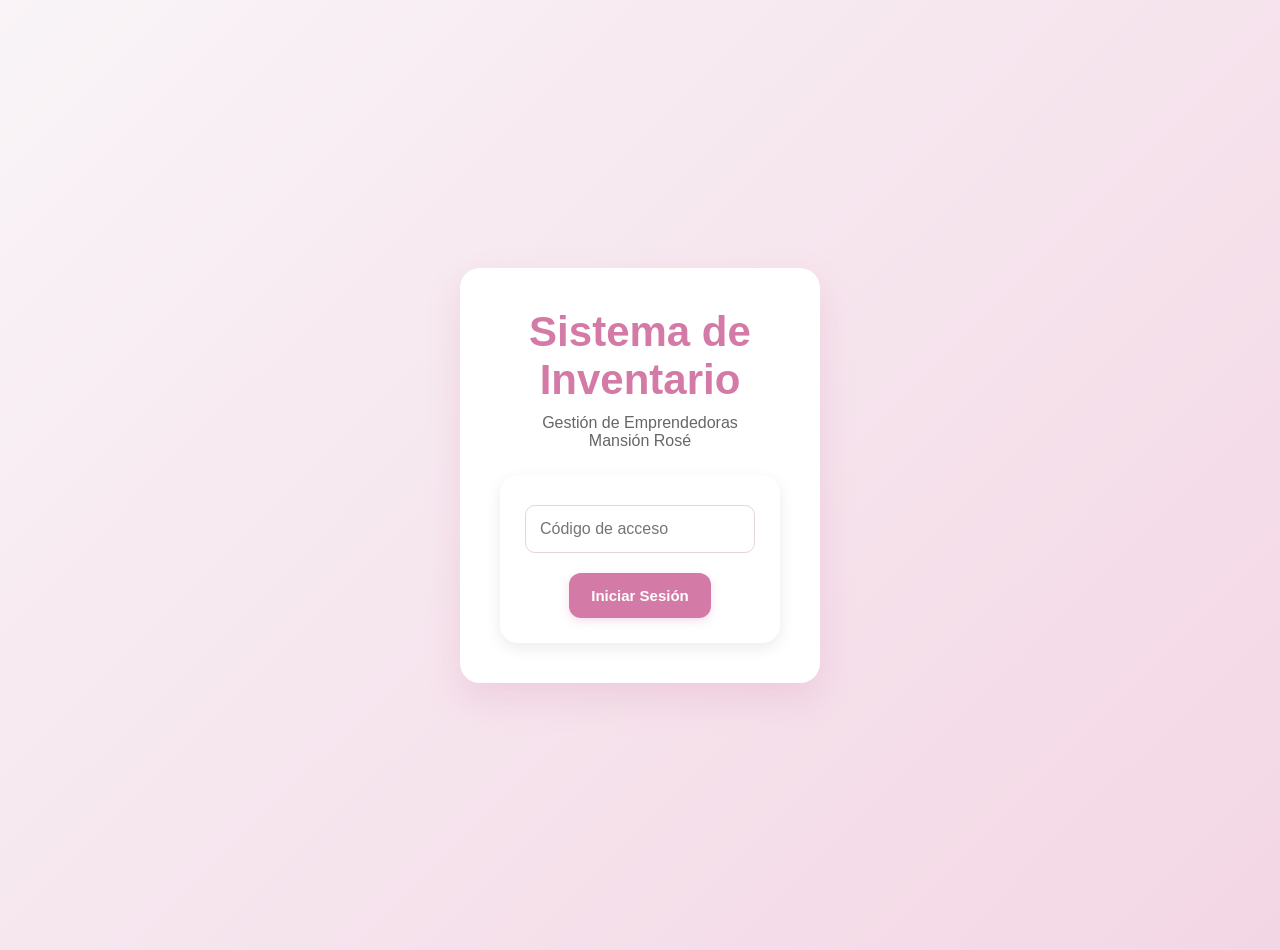
<file: index.html>
<!DOCTYPE html>
<html lang="es">
<head>
  <!-- Google tag (gtag.js) -->
<script async src="https://www.googletagmanager.com/gtag/js?id=G-KMLB1HN8ZF"></script>
<script>
  window.dataLayer = window.dataLayer || [];
  function gtag(){dataLayer.push(arguments);}
  gtag('js', new Date());

  gtag('config', 'G-KMLB1HN8ZF');
</script>
<meta charset="UTF-8">
<meta name="viewport" content="width=device-width, initial-scale=1.0">
<title>Sistema de Inventario</title>
<link rel="stylesheet" href="styles.css">
</head>

<body>

<div class="login-container">

  <div class="login-card">

    <h1>Sistema de Inventario</h1>
    <p>Gestión de Emprendedoras <br> Mansión Rosé</p>

    <form id="loginForm">

      <div class="input-group">
        <input type="text" id="codigo" placeholder="Código de acceso" required>
      </div>

      <button type="submit" class="btn-login">
        Iniciar Sesión
      </button>

    </form>

  </div>

</div>

<script src="login.js"></script>

</body>
</html>
</file>
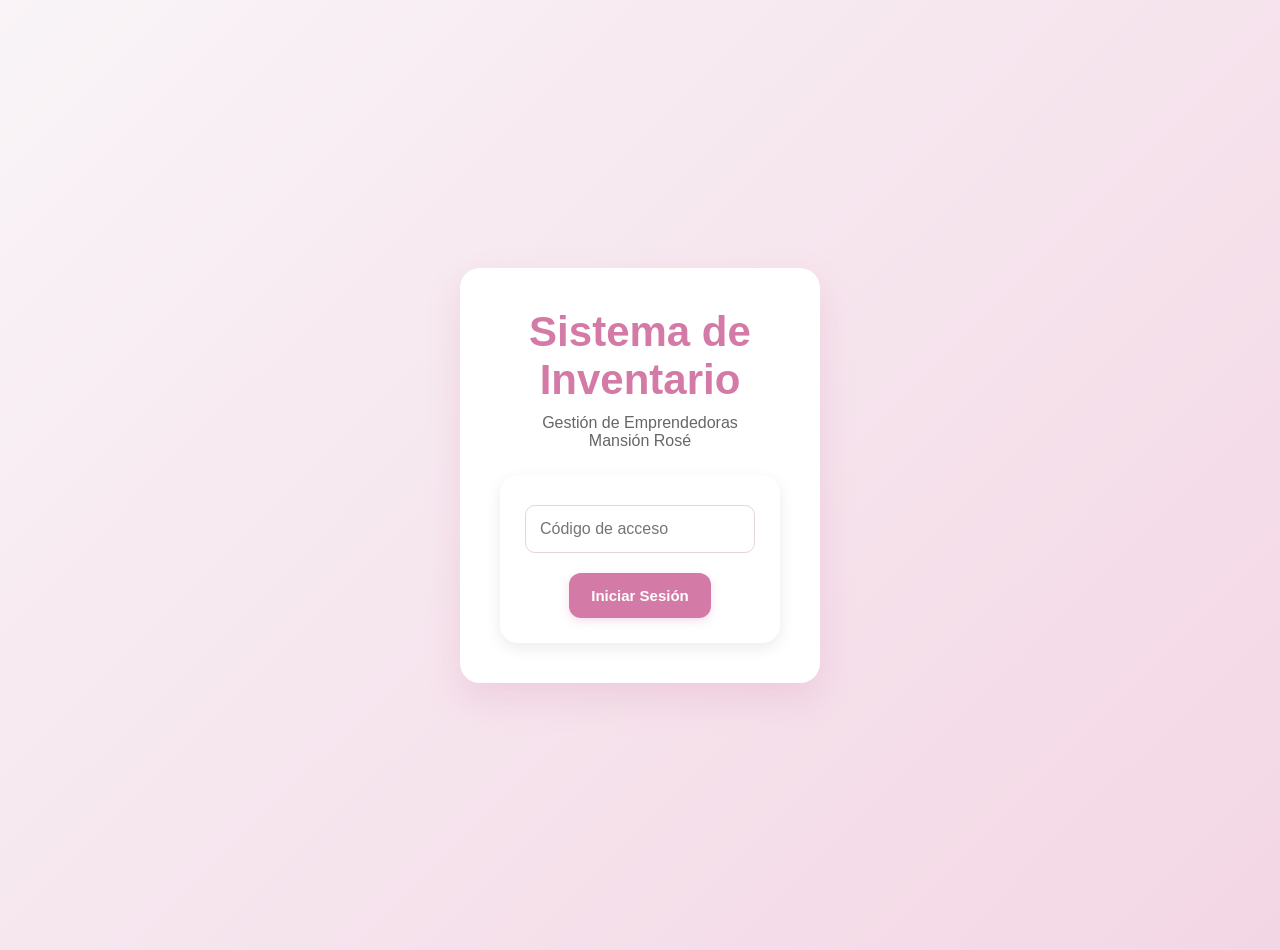
<file: dashboard_admin.html>
<!DOCTYPE html>
<html lang="es">
<head>
  <!-- Google tag (gtag.js) -->
<script async src="https://www.googletagmanager.com/gtag/js?id=G-KMLB1HN8ZF"></script>
<script>
  window.dataLayer = window.dataLayer || [];
  function gtag(){dataLayer.push(arguments);}
  gtag('js', new Date());

  gtag('config', 'G-KMLB1HN8ZF');
</script>
<meta charset="UTF-8">
<meta name="viewport" content="width=device-width, initial-scale=1.0">
<title>Panel Administrador | Mansión Rosé</title>
<link rel="stylesheet" href="styles.css">
</head>

<body>

<div class="dashboard">

  <aside class="sidebar">
    <h2>Mansión Rosé</h2>

    <ul>
      <li onclick="mostrarSeccion('inicio')">Inicio</li>
      <li onclick="mostrarSeccion('usuarios')">Usuarios</li>
      <li onclick="mostrarSeccion('productos')">Productos</li>
      <li onclick="mostrarSeccion('ventas')">Ventas</li>
      <li onclick="mostrarSeccion('reportes')">Reportes</li>
    </ul>

    <button class="btn-logout" onclick="logout()">Cerrar sesión</button>
  </aside>

  <main class="contenido">

    <header>
      <h1>Panel Administrador</h1>
      <div>
        Bienvenida: <strong id="usuarioActivo"></strong>
      </div>
    </header>

    <section id="inicio" class="seccion">
      <h2>Bienvenida</h2>
      <p>Administra tu sistema Mansión Rosé</p>
    </section>

    <section id="usuarios" class="seccion" style="display:none;">
      <h2>Gestión de Usuarios</h2>
      <button onclick="window.location.href='usuarios.html'">
        Ir a Usuarios
      </button>
    </section>

    <section id="productos" class="seccion" style="display:none;">
      <h2>Productos</h2>
      <button onclick="window.location.href='productos.html'">
        Ir a Productos
      </button>
    </section>

    <section id="ventas" class="seccion" style="display:none;">
      <h2>Ventas</h2>
      <button onclick="window.location.href='ventas.html'">
        Ir a Ventas
      </button>
    </section>

    <section id="reportes" class="seccion" style="display:none;">
      <h2>Reportes</h2>
      <button onclick="window.location.href='reportes.html'">
        Ir a Reportes
      </button>
    </section>

  </main>

</div>

<script src="dashboard_admin.js"></script>

</body>
</html>
</file>
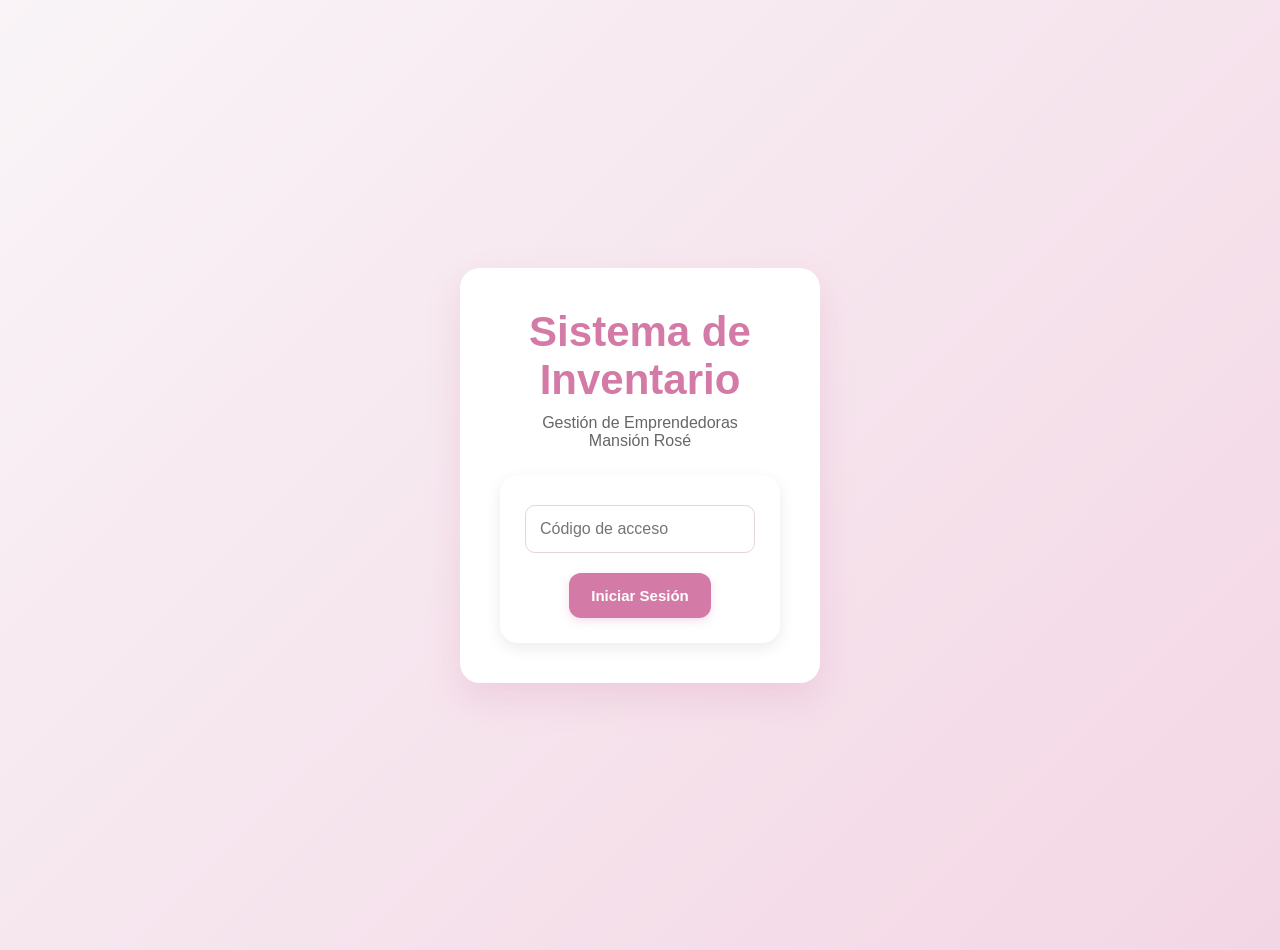
<file: dashboard_emprendedora.html>
<!DOCTYPE html>
<html lang="es">
<head>
    <!-- Google tag (gtag.js) -->
<script async src="https://www.googletagmanager.com/gtag/js?id=G-KMLB1HN8ZF"></script>
<script>
  window.dataLayer = window.dataLayer || [];
  function gtag(){dataLayer.push(arguments);}
  gtag('js', new Date());

  gtag('config', 'G-KMLB1HN8ZF');
</script>
<meta charset="UTF-8">
<meta name="viewport" content="width=device-width, initial-scale=1.0">
<title>Dashboard Emprendedora</title>
<link rel="stylesheet" href="styles.css">
</head>

<body>

<div class="header-sistema">
    <h2 id="nombreEmprendimiento">Mi Emprendimiento</h2>
    <button type="button" class="logout-btn" onclick="logout()">Cerrar sesión</button>
</div>

<div class="container">

    <h1>Panel Emprendedora</h1>

    <div class="cards">

        <div class="card">
            <h3>Productos</h3>
            <p>Gestionar</p>
            <button type="button" onclick="irProductos()">Ir</button>
        </div>

        <div class="card">
            <h3>Ventas</h3>
            <p>Registrar</p>
            <button type="button" onclick="irVentas()">Ir</button>
        </div>

        <div class="card">
            <h3>Inventario</h3>
            <p>Ver stock</p>
            <button type="button" onclick="irInventario()">Ir</button>
        </div>

    </div>

    <h2>Alertas de inventario</h2>

    <table>
        <thead>
            <tr>
                <th>Producto</th>
                <th>Stock</th>
                <th>Estado</th>
            </tr>
        </thead>

        <tbody id="alertasStock"></tbody>

    </table>

</div>

<script src="dashboard_emprendedora.js"></script>

</body>
</html>
</file>
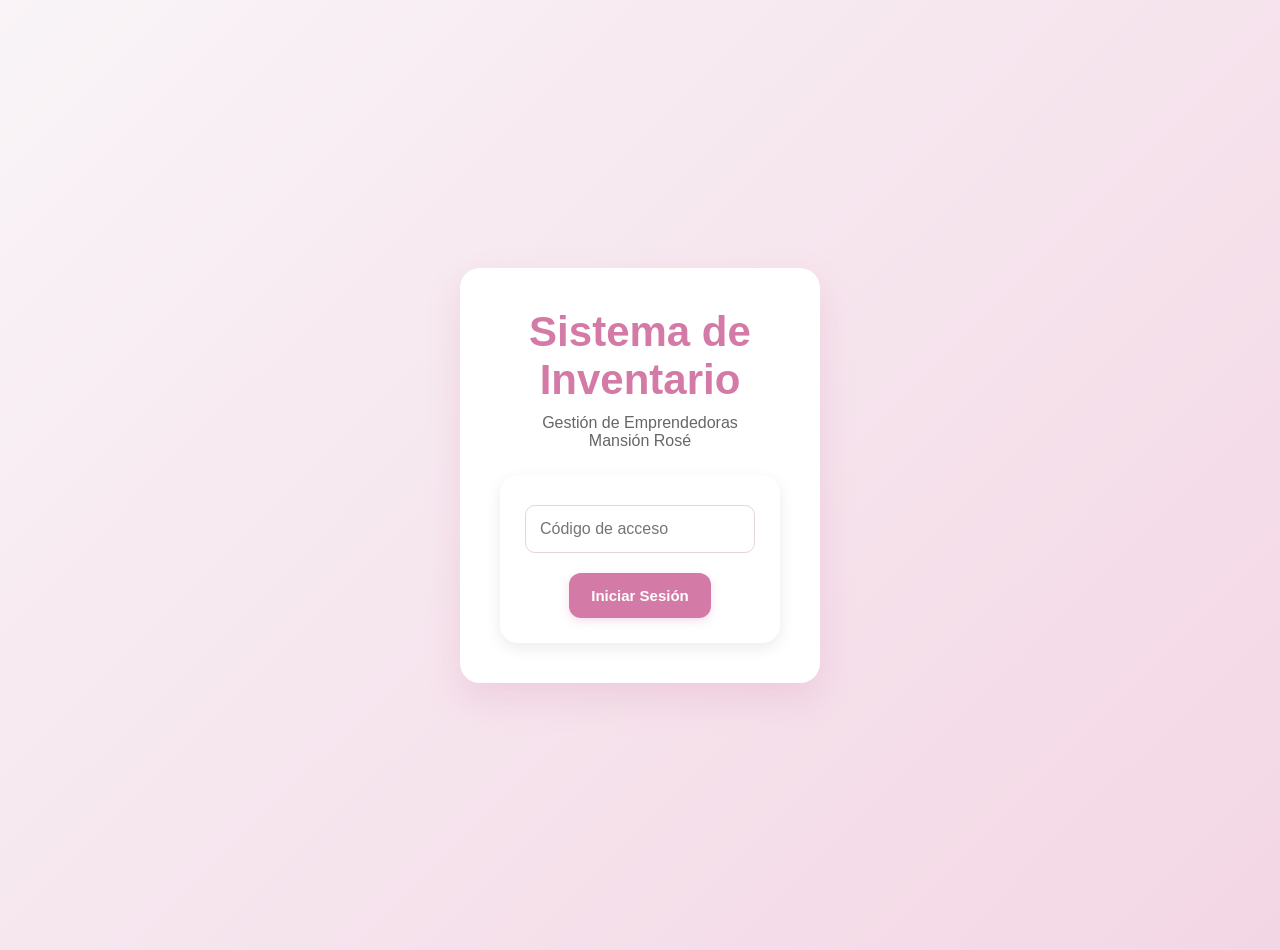
<file: dashboard_vendedora.html>
<!DOCTYPE html>
<html lang="es">

<head>
  <!-- Google tag (gtag.js) -->
<script async src="https://www.googletagmanager.com/gtag/js?id=G-KMLB1HN8ZF"></script>
<script>
  window.dataLayer = window.dataLayer || [];
  function gtag(){dataLayer.push(arguments);}
  gtag('js', new Date());

  gtag('config', 'G-KMLB1HN8ZF');
</script>

<meta charset="UTF-8">

<meta name="viewport"
content="width=device-width, initial-scale=1.0">

<title>Dashboard Vendedora</title>

<link rel="stylesheet"
href="styles.css">

</head>

<body>

<div class="header-dashboard">

<h1>Panel de Vendedora</h1>

<div class="header-buttons">

<button
onclick="volver()"
class="btn-volver">

← Volver

</button>

<button
onclick="cerrarSesion()"
class="btn-logout">

Cerrar sesión

</button>

</div>

</div>


<div class="dashboard-grid">

<div
class="dashboard-card"

onclick="location.href='ventas.html'">

<h3>Registrar Venta</h3>

<p>
Registrar ventas
</p>

</div>


<div
class="dashboard-card"

onclick="location.href='productos_vendedora.html'">

<h3>Inventario</h3>

<p>
Consultar productos
</p>

</div>


<div
class="dashboard-card"

onclick="mostrarMisVentas()">

<h3>Mis Ventas</h3>

<p>
Ver historial
</p>

</div>

</div>


<div
id="panelVentas"

class="panel-ventas"

style="display:none;">

<h2>

Historial de Ventas

</h2>

<table>

<thead>

<tr>

<th>Fecha</th>

<th>Producto</th>

<th>Emprendimiento</th>

<th>Cantidad</th>

<th>Canal</th>

<th>Total</th>

</tr>

</thead>

<tbody
id="tablaMisVentas">

</tbody>

</table>

</div>

<script src="dashboard_vendedora.js">

</script>

</body>

</html>
</file>
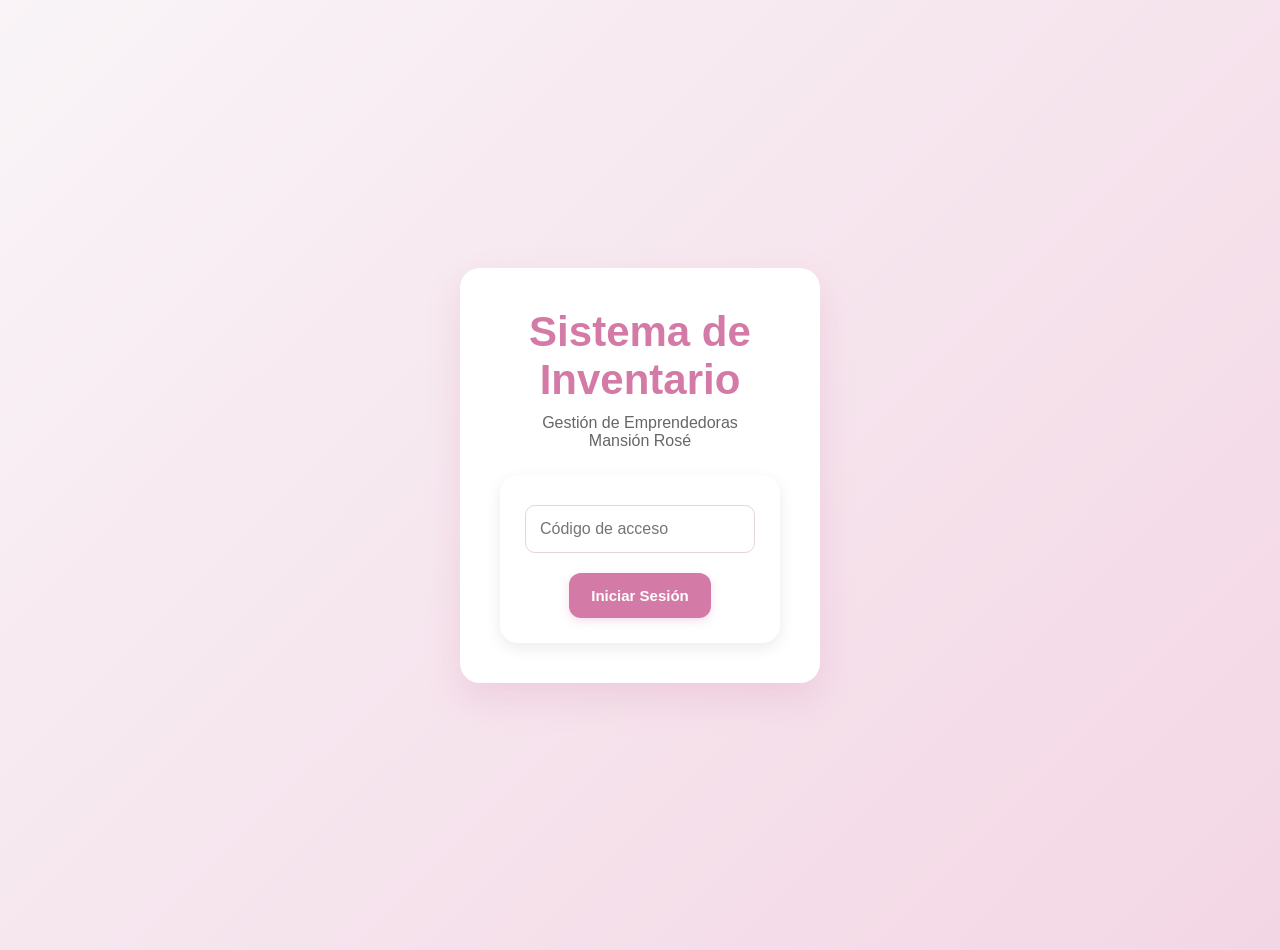
<file: productos.html>
<!DOCTYPE html> 
<html lang="es">
 <head> 
	 <!-- Google tag (gtag.js) -->
<script async src="https://www.googletagmanager.com/gtag/js?id=G-KMLB1HN8ZF"></script>
<script>
  window.dataLayer = window.dataLayer || [];
  function gtag(){dataLayer.push(arguments);}
  gtag('js', new Date());

  gtag('config', 'G-KMLB1HN8ZF');
</script>
	 <meta charset="UTF-8"> 
<meta name="viewport" content="width=device-width, initial-scale=1.0"> 
<title>Productos</title>
 <link rel="stylesheet" href="styles.css"> 
</head> 
<body> 
<div class="acciones-superior"> 
	<button onclick="volverPagina()" class="btn-top volver"> ← Volver </button>
	<button onclick="logout()" class="btn-top cerrar"> Cerrar sesión </button> 
</div> 
	<h1>Gestión de Productos</h1> 
<button onclick="mostrarFormulario()">Nuevo Producto</button>
  <form id="formProducto" style="display:none;">
 
<table>
<tr>
 <th> <label>Código</label>
 <input type="text" id="codigoProducto" readonly>
 </th>

<tr>
 <th><label>Nombre</label>
  <input type="text" id="nombreProducto" required>
 </th>

 <th><label>Emprendimiento</label> 
  <select id="emprendimiento"></select>
 </th> 
</tr>



 <th><label>Categoría</label>
      <select id="categoriaProducto" required>
        <option value="">Seleccione una categoría</option>
        <option value="Accesorios">Accesorios</option>
        <option value="Ropa">Ropa</option>
        <option value="Cosmetica">Cosmética</option>
        <option value="Vestidos de baño">Vestidos de baño</option>
      </select>
 </th>
</tr>

<tr>
 <th><label>Precio</label> 
  <input type="number" id="precioProducto" required> 
 </th>

<th><label>Stock</label>
  <input type="number" id="stock" required>
 </th>
</tr>

 <th><label>Estado</label> 
  <select id="estadoProducto"> 
  <option value="Activo">Activo</option> 
  <option value="Inactivo">Inactivo</option> 
 </th>

<th></select> <button type="submit">Guardar</button></th>
</table>
</form>


 <h2>Listado de Productos</h2>
 <input type="text" id="buscarProducto" placeholder="Buscar..."> 
<table>
 <thead> 
  <tr> 
	<th>Código</th> 
	<th>Nombre</th>
	<th>Categoria</th>
	<th>Stock</th> 
   <th>Precio</th> 
	<th>Emprendimiento</th>
   <th>Estado</th>
   <th>Acciones</th> 
  </tr> 
 </thead> 

<tbody id="tablaProductos">
</tbody> 
</table> 

<script src="productos.js">
  </script>
 </body> 
</html>
</file>
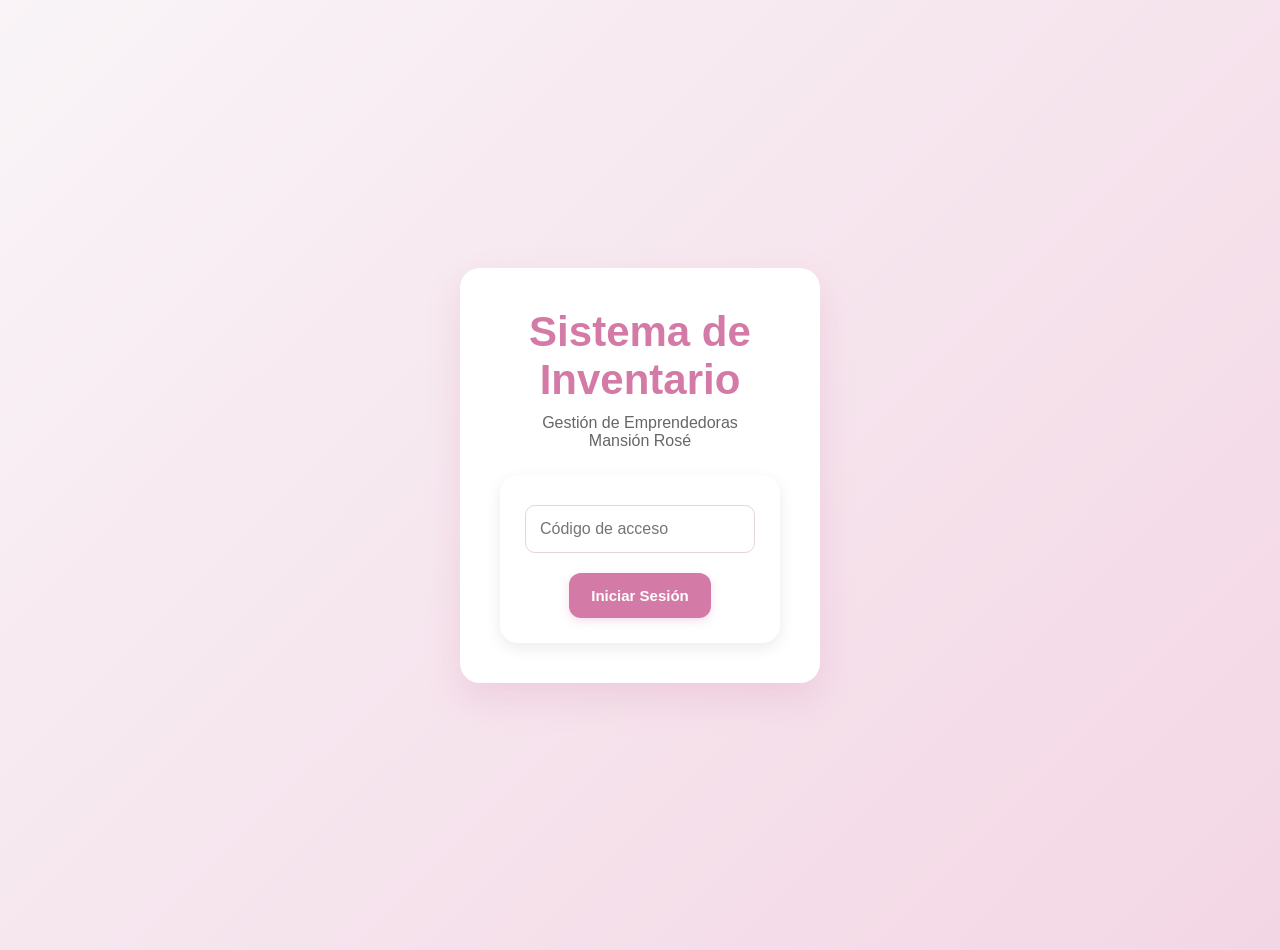
<file: productos_vendedora.html>
<!DOCTYPE html>

<html lang="es">

<head>
  <!-- Google tag (gtag.js) -->
<script async src="https://www.googletagmanager.com/gtag/js?id=G-KMLB1HN8ZF"></script>
<script>
  window.dataLayer = window.dataLayer || [];
  function gtag(){dataLayer.push(arguments);}
  gtag('js', new Date());

  gtag('config', 'G-KMLB1HN8ZF');
</script>

<meta charset="UTF-8">

<meta
name="viewport"
content="width=device-width,initial-scale=1.0">

<title>Inventario</title>

<link
rel="stylesheet"
href="styles.css">

</head>

<body>

<div class="header-dashboard">

<h1>Inventario Disponible</h1>

<div>

<button onclick="volver()">

← Volver

</button>

<button onclick="cerrarSesion()">

Cerrar sesión

</button>

</div>

</div>

<table>

<thead>

<tr>

<th>Código</th>

<th>Producto</th>

<th>Emprendimiento</th>

<th>Categoría</th>

<th>Precio</th>

<th>Stock</th>

<th>Estado</th>

</tr>

</thead>

<tbody
id="tablaProductos">

</tbody>

</table>

<script
src="productos_vendedora.js">
</script>

</body>

</html>
</file>
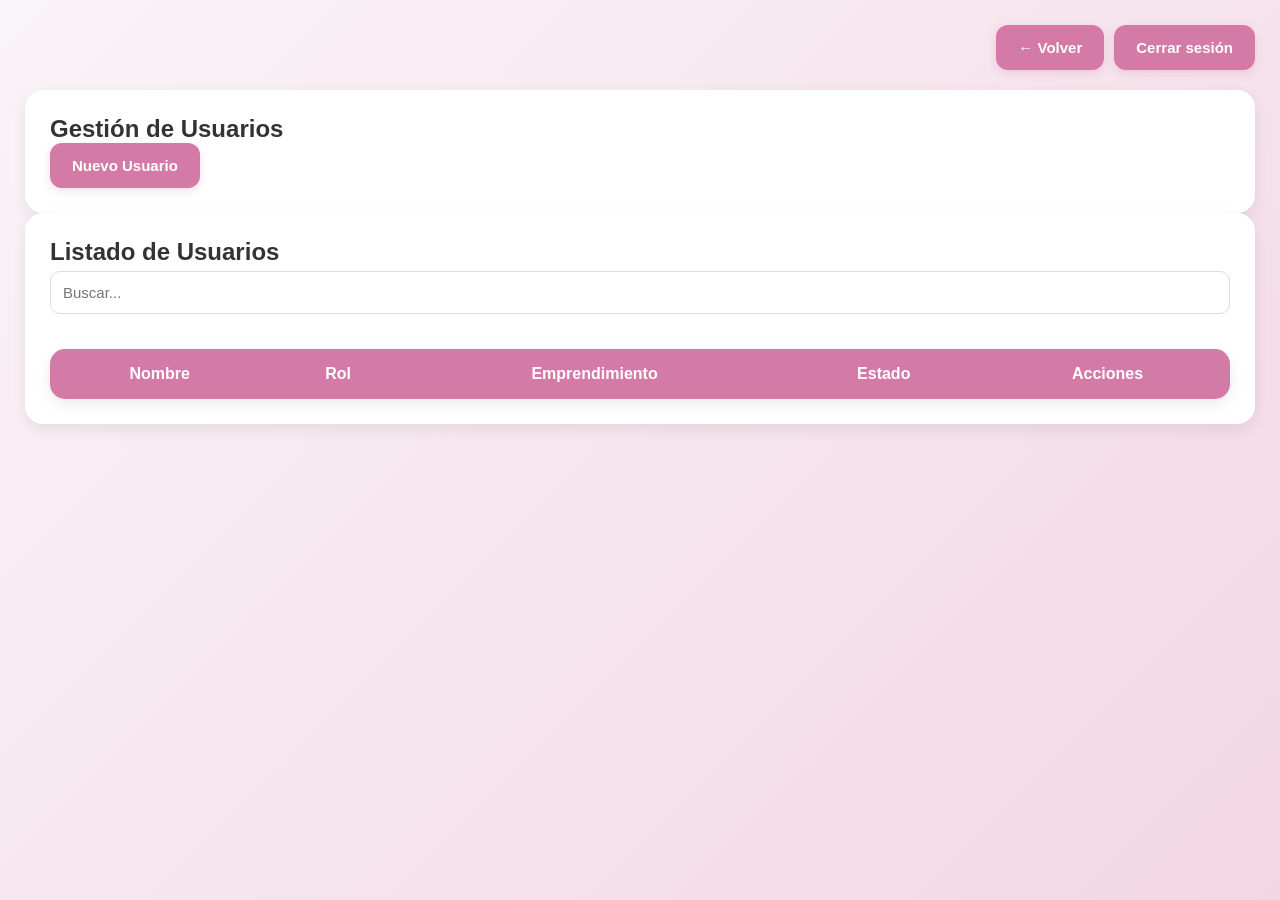
<file: usuarios.html>
<!DOCTYPE html>
  <html lang="es">
   <head>
     <!-- Google tag (gtag.js) -->
<script async src="https://www.googletagmanager.com/gtag/js?id=G-KMLB1HN8ZF"></script>
<script>
  window.dataLayer = window.dataLayer || [];
  function gtag(){dataLayer.push(arguments);}
  gtag('js', new Date());

  gtag('config', 'G-KMLB1HN8ZF');
</script>
    <meta charset="UTF-8">
    <meta name="viewport" content="width=device-width, initial-scale=1.0">
    <title>Gestión de Usuarios | Mansión Rosé</title>
    <link rel="stylesheet" href="styles.css">
   </head>
   <body>
     <div class="acciones-superior">
        <button onclick="volverPagina()" class="btn-top volver">
        ← Volver
        </button>

        <button onclick="logout()" class="btn-top cerrar">
        Cerrar sesión
        </button>
     </div>

<section class="seccion">
  <h2>Gestión de Usuarios</h2>
  
  <button type="button" onclick="mostrarFormulario()"> Nuevo Usuario</button> 

<form id="formUsuario" style="display:none;"> <!--onsubmit="guardarUsuario(event)">-->
<input type="hidden" id="idUsuario">

<label>Nombre</label>
<input type="text" id="nombre" required>

<label>Cédula</label>
<input type="text" id="cedula">

<label>Rol</label>
<select id="rol" required onchange="mostrarCamposRol()">
  <option value="">Seleccionar</option>
  <option value="emprendedora">Emprendedora</option>
  <option value="vendedora">Vendedora</option>
  <option value="admin">Admin</option>
</select>

<div id="camposEmprendimiento" style="display:none;">

<label>Nombre del emprendimiento</label>
<input type="text" id="emprendimiento">

<label>Contacto</label>
<input type="text" id="contacto">

<label>Instagram</label>
<input type="text" id="instagram">

<label>Correo</label>
<input type="email" id="correo">

</div>

<label>Estado</label>
<select id="estado">
  <option value="Activo">Activo</option>
  <option value="Inactivo">Inactivo</option>
</select>

<button type="submit">Guardar</button> 
</form>

<!--<div id="panelCodigo" style="display:none; margin-top:20px;">
    <h3>Código de Acceso</h3>
    <p>Código generado: <strong id="codigoGenerado"></strong></p>

    <button type="button" onclick="copiarCodigo()">Copiar código</button>
    <button type="button" onclick="enviarWhatsApp()">Enviar por WhatsApp</button>
</div>-->

</section>

<section class="seccion">

<h2>Listado de Usuarios</h2>

<input type="text" id="buscarUsuario" placeholder="Buscar...">

<table>
<thead>
<tr>
<th>Nombre</th>
<th>Rol</th>
<th>Emprendimiento</th>
<th>Estado</th>
<th>Acciones</th>
</tr>
</thead>

<tbody id="tablaUsuarios"></tbody>

</table>
</section>
<script src="usuarios.js"></script>
</body>
</html>
</file>
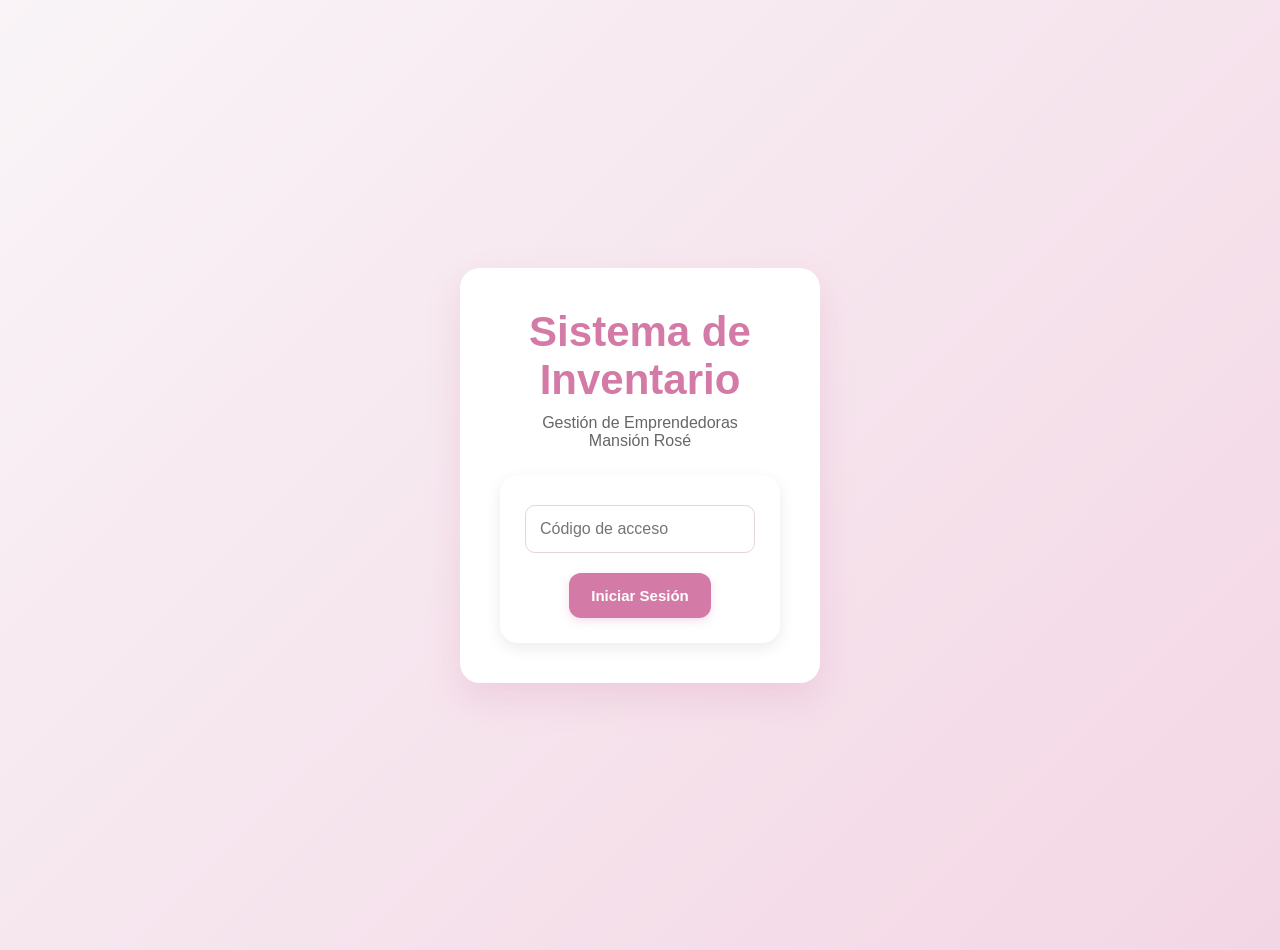
<file: ventas.html>
<!DOCTYPE html>
<html lang="es">
<head>
  <!-- Google tag (gtag.js) -->
<script async src="https://www.googletagmanager.com/gtag/js?id=G-KMLB1HN8ZF"></script>
<script>
  window.dataLayer = window.dataLayer || [];
  function gtag(){dataLayer.push(arguments);}
  gtag('js', new Date());

  gtag('config', 'G-KMLB1HN8ZF');
</script>
<meta charset="UTF-8">
<meta name="viewport" content="width=device-width, initial-scale=1.0">
<title>Registro de Ventas</title>

<link rel="stylesheet" href="styles.css">

</head>

<body>

<div class="venta-container">

<h1>Registro de Venta</h1>


<div class="venta-header">

<div>

<label>Emprendimiento</label>

<select id="emprendimientoVenta">
<option value="">Seleccionar</option>
</select>

</div>


<div>

<label>Canal de Venta</label>

<select id="medioVenta">

<option value="Showroom">Showroom</option>

<option value="WhatsApp">WhatsApp</option>

<option value="Instagram">Instagram</option>

<option value="Tienda Física">Tienda Física</option>

</select>

</div>

</div>


<!-- BUSCADOR PRODUCTOS -->

<div class="venta-buscador">

<input
type="text"
id="buscarProductoVenta"
placeholder="Buscar producto..."
>

</div>


<div class="venta-agregar">

<select id="productoVenta">

<option value="">Seleccionar producto</option>

</select>


<input
type="number"
id="cantidadVenta"
placeholder="Cantidad"
min="1"
>


<button type="button" onclick="agregarProducto()">
Agregar
</button>

</div>


<table class="tabla-factura">

<thead>

<tr>

<th>Emprendimiento</th>

<th>Producto</th>

<th>Cantidad</th>

<th>Precio</th>

<th>Total</th>

<th></th>

</tr>

</thead>


<tbody id="detalleVenta"></tbody>

</table>


<div class="venta-total">

<h2>
Total: $
<span id="totalVenta">0</span>
</h2>


<button id="btnRegistrarVenta">
Registrar Venta
</button>

</div>


<div class="barra-superior">

<button onclick="volverPagina()" class="btn-volver">
← Volver
</button>


<button onclick="logout()" class="btn-logout">
Cerrar sesión
</button>

</div>

</div>

<script src="ventas.js"></script>

</body>
</html>
</file>
<file: styles.css>
/* ==================================
RESET GENERAL
================================== */

*{
margin:0;
padding:0;
box-sizing:border-box;
font-family:'Segoe UI',sans-serif;
}

body{

background:
linear-gradient(
135deg,
#f9f4f7,
#f3d6e4
);

min-height:100vh;

color:#333;

padding:25px;

}


/* ==================================
COLORES SISTEMA
================================== */

:root{

--rosa-principal:#d47aa6;

--rosa-hover:#bf5f8e;

--rosa-claro:#f3d6e4;

--rosa-suave:#f9f4f7;

--vino:#8e2b59;

--gris:#666;

--sombra:

0 5px 15px
rgba(0,0,0,.08);

}


/* ==================================
BOTONES UNIFICADOS
================================== */

button,
.btn-top,
.btn-volver,
.btn-logout,
.logout-btn,
.btn-danger{

background:

var(--rosa-principal);

color:white;

border:none;

padding:12px 22px;

border-radius:12px;

cursor:pointer;

font-size:15px;

font-weight:600;

transition:.25s;

box-shadow:

0 3px 8px
rgba(212,122,166,.25);

display:inline-flex;

align-items:center;

justify-content:center;

gap:8px;

min-height:45px;

}

button:hover,
.btn-top:hover,
.btn-volver:hover,
.btn-logout:hover,
.logout-btn:hover{

background:

var(--rosa-hover);

transform:

translateY(-2px);

}


button:active{

transform:

scale(.98);

}


.btn-danger{

background:#d9534f;

}

.btn-danger:hover{

background:#bb413d;

}


.btn-logout,
.logout-btn{

background:

var(--vino);

}

.btn-logout:hover,
.logout-btn:hover{

background:#702145;

}


/* ==================================
LOGIN
================================== */

.login-container{

height:100vh;

display:flex;

justify-content:center;

align-items:center;

}

.login-card{

background:white;

padding:40px;

border-radius:20px;

width:360px;

text-align:center;

box-shadow:

0 15px 35px
rgba(212,122,166,.2);

}

.login-card h1{

color:

var(--rosa-principal);

margin-bottom:10px;

font-size:42px;

}

.login-card p{

color:#666;

margin-bottom:25px;

}


.input-group input{

width:100%;

padding:14px;

border:

1px solid
#e9d2df;

border-radius:10px;

margin-bottom:20px;

font-size:16px;

}

.input-group input:focus{

outline:none;

border-color:

var(--rosa-principal);

}


/* ==================================
DASHBOARD
================================== */

.dashboard{

display:flex;

min-height:100vh;

}


.sidebar{

width:260px;

background:white;

padding:25px;

border-radius:18px;

box-shadow:

var(--sombra);

}


.sidebar h2{

color:

var(--rosa-principal);

margin-bottom:30px;

}


.sidebar ul{

list-style:none;

}


.sidebar li{

padding:14px;

border-radius:10px;

cursor:pointer;

transition:.25s;

margin-bottom:8px;

}


.sidebar li:hover{

background:

var(--rosa-claro);

}


.contenido{

flex:1;

padding:30px;

}


/* ==================================
HEADER
================================== */

.header-dashboard{

display:flex;

justify-content:space-between;

align-items:center;

padding:25px;

background:#c58fb0;

border-radius:20px;

margin-bottom:25px;

box-shadow:

var(--sombra);

}

.header-dashboard h1{

font-size:40px;

color:#222;

}


.header-buttons{

display:flex;

gap:12px;

flex-wrap:wrap;

}


.acciones-superior{

display:flex;

justify-content:flex-end;

gap:10px;

margin-bottom:20px;

}


/* ==================================
CARDS
================================== */

.cards{

display:flex;

gap:20px;

flex-wrap:wrap;

margin:20px 0;

}


.card,
.dashboard-card{

background:white;

padding:25px;

border-radius:18px;

box-shadow:

var(--sombra);

flex:1;

min-width:220px;

text-align:center;

transition:.3s;

cursor:pointer;

}


.card:hover,
.dashboard-card:hover{

transform:

translateY(-5px);

}


.card h3,
.dashboard-card h3{

color:

var(--rosa-principal);

margin-bottom:10px;

}


.card p{

font-size:28px;

font-weight:bold;

color:

var(--rosa-principal);

}


/* ==================================
FORMULARIOS
================================== */

form,
.seccion,
.venta-container{

background:white;

padding:25px;

border-radius:18px;

box-shadow:

var(--sombra);

}


input,
select{

width:100%;

padding:12px;

border:

1px solid #ddd;

border-radius:10px;

margin-top:5px;

margin-bottom:15px;

font-size:15px;

}


input:focus,
select:focus{

outline:none;

border-color:

var(--rosa-principal);

}


/* ==================================
VENTAS
================================== */

.venta-header{

display:flex;

gap:20px;

margin-bottom:20px;

flex-wrap:wrap;

}

.venta-header div{

flex:1;

min-width:250px;

}


.venta-agregar{

display:flex;

gap:10px;

flex-wrap:wrap;

margin-bottom:20px;

}


.venta-agregar select,
.venta-agregar input{

flex:1;

min-width:180px;

}


.venta-total{

display:flex;

justify-content:space-between;

align-items:center;

margin-top:20px;

padding-top:20px;

border-top:

2px solid
#eee;

}


.venta-total h2{

color:

var(--rosa-principal);

}


/* ==================================
TABLAS
================================== */

table{

width:100%;

border-collapse:collapse;

background:white;

border-radius:15px;

overflow:hidden;

box-shadow:

var(--sombra);

margin-top:20px;

}


thead{

background:

var(--rosa-principal);

color:white;

}


th{

padding:16px;

}


td{

padding:14px;

border-bottom:

1px solid #eee;

}


tbody tr:hover{

background:

#fcf5f9;

}


/* ==================================
REPORTES
================================== */

.container{

width:95%;

margin:auto;

}


canvas{

background:white;

padding:15px;

border-radius:15px;

box-shadow:

var(--sombra);

margin-top:20px;

}


/* ==================================
RESPONSIVE
================================== */

@media(max-width:768px){

body{

padding:15px;

}

.dashboard{

flex-direction:column;

}

.sidebar{

width:100%;

margin-bottom:20px;

}

.header-dashboard{

flex-direction:column;

gap:20px;

}

.cards{

flex-direction:column;

}

.venta-total{

flex-direction:column;

gap:15px;

}

button{

width:100%;

}

}
/* CONTENEDOR GRAFICAS */

.grafico-container{

background:white;

padding:20px;

border-radius:15px;

box-shadow:0 2px 8px rgba(0,0,0,.08);

margin-top:25px;

height:340px;

max-width:900px;

margin-left:auto;

margin-right:auto;

position:relative;

}


/* CANVAS */

.grafico-container canvas{

width:100% !important;

height:100% !important;

}


/* TABLET */

@media(max-width:768px){

.grafico-container{

height:270px;

}

}


/* CELULAR */

@media(max-width:480px){

.grafico-container{

height:220px;

padding:10px;

}

}
</file>
